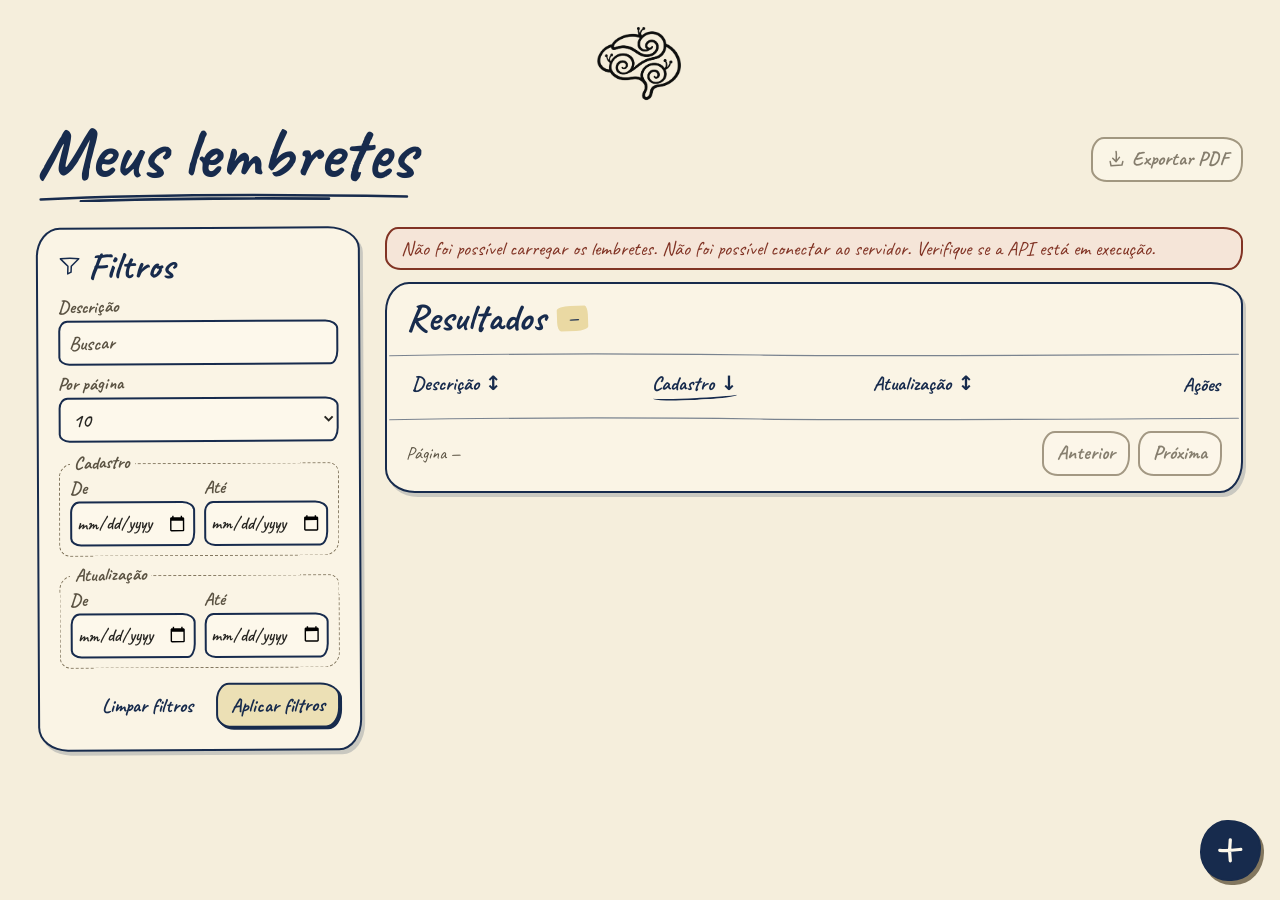
<file: frontend/index.html>
<!doctype html>
<html lang="pt-BR">
<head>
    <meta charset="utf-8">
    <meta name="viewport" content="width=device-width, initial-scale=1">
    <title>Lenta-Mente</title>
    <link rel="icon" type="image/png" href="assets/logo.png">
    <link rel="stylesheet" href="css/style.css">
    <script src="js/api.js" defer></script>
    <script src="js/app.js" defer></script>
</head>
<body>
    <header class="topo container">
        <img class="marca" src="assets/logo.png" width="1254" height="1254"
             alt="Lenta-Mente">
    </header>
    <button class="fab" id="btnNovo" type="button" aria-label="Novo lembrete">
        <svg viewBox="0 0 32 32" fill="none" stroke="currentColor" stroke-width="3.4" stroke-linecap="round" aria-hidden="true">
            <path d="M16 5c-1 8-1 15 0 22M5 16c7 1 14 0 22-1"/>
        </svg>
        <span class="fab-rotulo" aria-hidden="true">Novo lembrete</span>
    </button>
    <main class="container">
        <div class="cabecalho">
            <h1>Meus lembretes
                <svg class="sublinhado" viewBox="0 0 320 22" preserveAspectRatio="none" fill="none" aria-hidden="true">
                    <path d="M4 15C83 4 193 2 314 8M38 19c75-7 164-7 210-6"/>
                </svg>
            </h1>
            <button id="btnImprimir" type="button" title="Baixar relatório da página atual" disabled>
                <svg viewBox="0 0 24 24" fill="none" stroke="currentColor" stroke-width="1.8" stroke-linecap="round" stroke-linejoin="round" aria-hidden="true">
                    <path d="M12 3c1 4 0 8 0 12m-4-4 4 4 4-5M5 15l1 5 13-1 1-4"/>
                </svg>
                Exportar PDF
            </button>
        </div>
        <div class="caderno">
            <section class="painel filtros" aria-labelledby="tituloFiltros">
                <h2 id="tituloFiltros">
                    <svg viewBox="0 0 28 26" fill="none" stroke="currentColor" stroke-width="1.8" stroke-linecap="round" stroke-linejoin="round" aria-hidden="true">
                        <path d="M3 4c7-1 15-1 22 0l-9 9-.3 7-4 2 .3-9C9 10 5 6 3 4Z"/>
                    </svg>
                    Filtros
                </h2>
                <form id="formFiltros">
                    <div class="busca">
                        <label>Descrição <input type="search" id="filtroDescricao" name="Descricao" placeholder="Buscar"></label>
                        <label>Por página
                            <select id="tamanhoPagina" name="TamanhoPagina">
                                <option value="5">5</option><option value="10" selected>10</option><option value="20">20</option>
                            </select>
                        </label>
                    </div>
                    <div class="datas">
                        <fieldset>
                            <legend>Cadastro</legend>
                            <label>De <input type="date" name="DataCadastroInicial" min="1000-01-01" max="9999-12-30"></label>
                            <label>Até <input type="date" name="DataCadastroFinal" min="1000-01-01" max="9999-12-30"></label>
                        </fieldset>
                        <fieldset>
                            <legend>Atualização</legend>
                            <label>De <input type="date" name="DataAtualizacaoInicial" min="1000-01-01" max="9999-12-30"></label>
                            <label>Até <input type="date" name="DataAtualizacaoFinal" min="1000-01-01" max="9999-12-30"></label>
                        </fieldset>
                    </div>
                    <div class="acoes">
                        <button id="btnLimpar" type="button" class="discreto">Limpar filtros</button>
                        <button id="btnFiltrar" type="submit" class="aplicar">Aplicar filtros</button>
                    </div>
                </form>
            </section>
            <div class="lista">
                <p id="toast" class="aviso sucesso" role="status"></p>
                <p id="erro" class="aviso erro" role="alert"></p>
                <section class="painel resultados" aria-labelledby="tituloResultados">
                    <div class="resumo">
                        <h2 id="tituloResultados">Resultados <span id="totalRegistros">—</span></h2>
                    </div>
                    <div id="areaResultados" aria-busy="false">
                        <div class="tabela" tabindex="0" role="region" aria-label="Tabela de lembretes">
                            <table>
                                <thead>
                                    <tr>
                                        <th scope="col"><button type="button" class="ordenar" data-ordem="Descricao">Descrição <span aria-hidden="true">↕</span></button></th>
                                        <th scope="col"><button type="button" class="ordenar" data-ordem="DataCadastro">Cadastro <span aria-hidden="true">↓</span></button></th>
                                        <th scope="col"><button type="button" class="ordenar" data-ordem="DataAtualizacao">Atualização <span aria-hidden="true">↕</span></button></th>
                                        <th scope="col">Ações</th>
                                    </tr>
                                </thead>
                                <tbody id="listaLembretes"></tbody>
                            </table>
                        </div>
                        <p id="mensagemVazia" class="estado" hidden>Nenhum lembrete encontrado.</p>
                    </div>
                    <p id="carregamento" class="estado atividade" role="status"></p>
                    <nav class="paginacao" aria-label="Paginação dos lembretes">
                        <span id="paginaAtual">Página —</span>
                        <div class="acoes">
                            <button id="btnAnterior" type="button" disabled>Anterior</button>
                            <button id="btnProximo" type="button" disabled>Próxima</button>
                        </div>
                    </nav>
                </section>
            </div>
        </div>
    </main>

    <dialog id="formulario" aria-labelledby="tituloFormulario">
        <h2 id="tituloFormulario">Novo lembrete</h2>
        <form id="formLembrete">
            <input type="hidden" id="lembreteId">
            <label for="descricao">Descrição</label>
            <textarea id="descricao" maxlength="500" required autofocus rows="4" aria-describedby="limiteDescricao"></textarea>
            <p class="meta" id="limiteDescricao">Até 500 caracteres.</p>
            <p id="atividadeFormulario" class="atividade modal-status" role="status"></p>
            <p id="erroFormulario" class="aviso erro" role="alert"></p>
            <div class="rodape-modal">
                <small class="atalho" id="atalhoSalvar"><kbd>Ctrl</kbd> + <kbd>Enter</kbd></small>
                <div class="acoes">
                    <button type="button" id="btnCancelar">Cancelar</button>
                    <button type="submit" id="btnSalvar" class="primario" aria-describedby="atalhoSalvar">Salvar</button>
                </div>
            </div>
        </form>
    </dialog>

    <dialog id="confirmacaoExclusao" aria-labelledby="tituloExclusao" aria-describedby="avisoExclusao">
        <h2 id="tituloExclusao">Excluir lembrete?</h2>
        <p id="avisoExclusao">O lembrete será removido da sua lista.</p>
        <p id="atividadeExclusao" class="atividade modal-status" role="status"></p>
        <p id="erroExclusao" class="aviso erro" role="alert"></p>
        <form id="formExclusao" class="acoes">
            <button type="button" id="btnCancelarExclusao" autofocus>Cancelar</button>
            <button type="submit" id="btnConfirmarExclusao" class="destrutivo">Excluir</button>
        </form>
    </dialog>

    <template id="linhaLembrete">
        <tr>
            <td class="descricao"></td>
            <td class="data" data-rotulo="Cadastro"></td>
            <td class="data" data-rotulo="Atualização"></td>
            <td><div class="acoes linha">
                <button type="button" class="discreto editar">
                    <svg viewBox="0 0 20 20" fill="none" stroke="currentColor" stroke-width="1.5" stroke-linecap="round" stroke-linejoin="round" aria-hidden="true">
                        <path d="m4 13-1 4 4-1L17 6l-3-3L4 13Zm8-8 3 3"/>
                    </svg>Editar
                </button>
                <button type="button" class="discreto excluir">
                    <svg viewBox="0 0 20 20" fill="none" stroke="currentColor" stroke-width="1.5" stroke-linecap="round" stroke-linejoin="round" aria-hidden="true">
                        <path d="M4 6c4-1 8 0 12 0M8 5l1-2h3l1 2M5 7l1 10h8l1-10M8 9v5m4-5-.5 5"/>
                    </svg>Excluir
                </button>
            </div></td>
        </tr>
    </template>
</body>
</html>
</file>
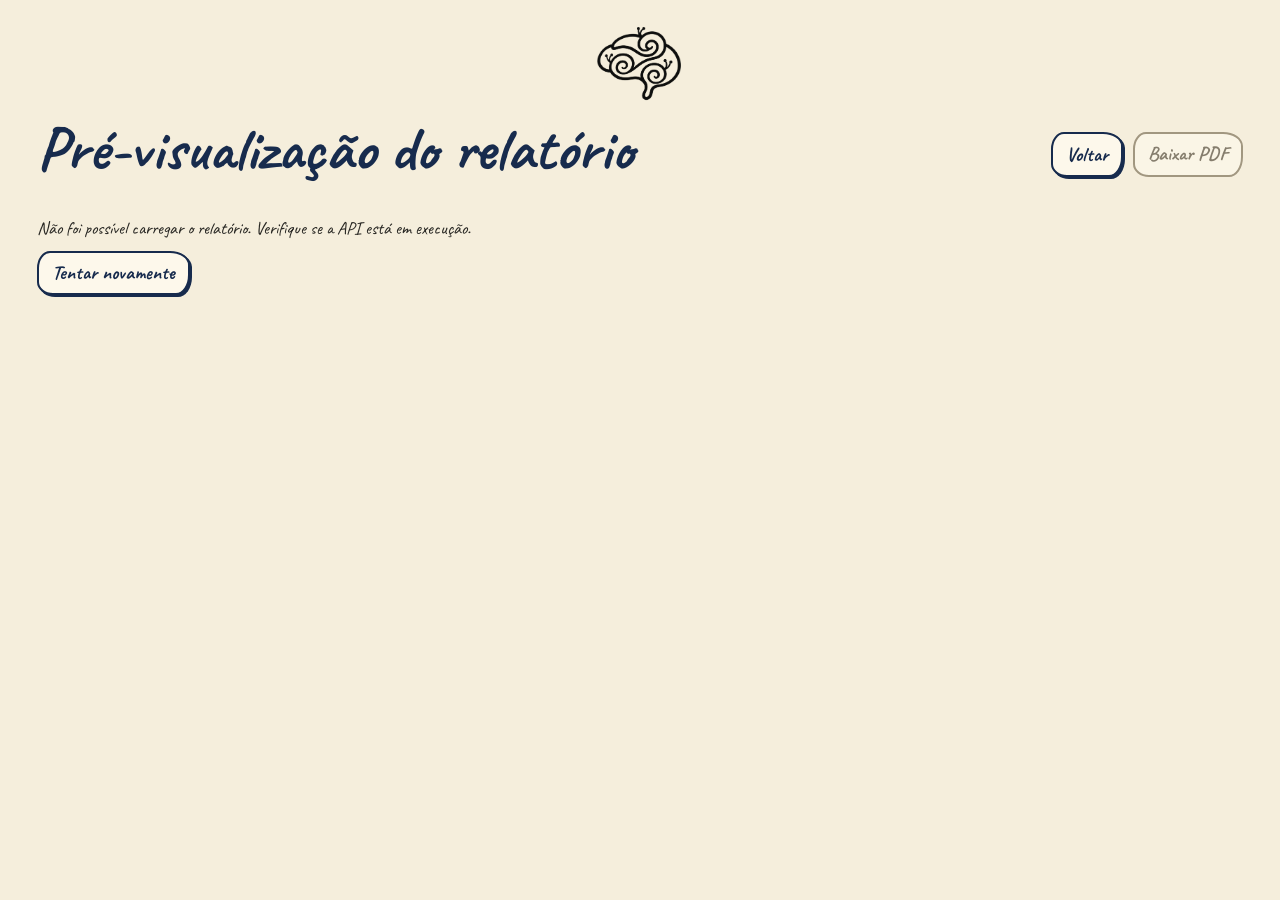
<file: frontend/relatorio.html>
<!doctype html>
<html lang="pt-BR">
<head>
    <meta charset="utf-8">
    <meta name="viewport" content="width=device-width, initial-scale=1">
    <title>Pré-visualização do relatório | Lenta-Mente</title>
    <link rel="icon" type="image/png" href="assets/logo.png">
    <link rel="stylesheet" href="css/style.css">
    <link rel="stylesheet" href="css/relatorio.css">
    <script src="js/api.js" defer></script>
    <script src="js/relatorio.js" defer></script>
</head>
<body>
    <header class="topo">
        <img class="marca" src="assets/logo.png" width="1254" height="1254" alt="Lenta-Mente">
    </header>
    <main class="container relatorio">
        <header class="cabecalho">
            <h1>Pré-visualização do relatório</h1>
            <div class="acoes-relatorio">
                <a id="voltar" class="acao-relatorio" href="./">Voltar</a>
                <button id="baixar" class="primario" type="button" disabled>Baixar PDF</button>
            </div>
        </header>
        <p id="estado-relatorio" role="status">Gerando relatório…</p>
        <button id="tentar" type="button" hidden>Tentar novamente</button>
        <iframe id="documento" title="Relatório de lembretes em PDF" hidden></iframe>
    </main>
</body>
</html>
</file>
<file: frontend/css/style.css>
@font-face {
    font-family: Caveat;
    src: url("../assets/caveat.ttf") format("truetype");
    font-style: normal;
    font-weight: 400 700;
    font-display: swap;
}

:root {
    color-scheme: light;
    font-family: Caveat, "Segoe Print", "Comic Sans MS", system-ui, sans-serif;
    font-size: 18px;
    --papel: #f5eedc;
    --folha: #faf4e5;
    --campo: #fdf8eb;
    --navy: #172b4d;
    --texto: #282723;
    --suave: #5b5343;
    --tinta-leve: #82765e;
    --marca-texto: #ead9a3;
    --erro: #813324;
    --sucesso: #315731;
    --forma-curta: 13px 20px 14px 16px / 17px 14px 20px 13px;
    --traco: url("data:image/svg+xml,%3Csvg xmlns='http://www.w3.org/2000/svg' viewBox='0 0 300 8' preserveAspectRatio='none'%3E%3Cpath d='M1 5C45 2 88 2 131 4s86 1 168-1' fill='none' stroke='%23172b4d' stroke-opacity='.56' stroke-width='1.25' vector-effect='non-scaling-stroke' stroke-linecap='round'/%3E%3C/svg%3E");
    background: var(--papel);
    color: var(--texto);
}

* { box-sizing: border-box; }
body { margin: 0; }
[hidden] { display: none !important; }
.container { width: min(100% - 3.5rem, 67rem); margin-inline: auto; }
.topo { display: flex; justify-content: center; padding-top: .45rem; }
.marca { display: block; width: clamp(4.5rem, 9vw, 6.1rem); height: auto; }
main { padding-bottom: calc(6rem + env(safe-area-inset-bottom)); }
h1, h2, p { margin: 0; }
h1, h2 { color: var(--navy); font-weight: 700; line-height: 1; }
h1 { position: relative; width: fit-content; font-size: clamp(2.65rem, 6vw, 4rem); padding-bottom: .6rem; }
h2 { font-size: 2.1rem; }
.sublinhado {
    position: absolute; bottom: -.1rem; left: -.02em; width: 100%; height: .53rem;
    stroke: var(--navy); stroke-width: 2.65; stroke-linecap: round;
}
.sublinhado path { vector-effect: non-scaling-stroke; }
.cabecalho, .paginacao, .rodape-modal {
    display: flex; align-items: center; justify-content: space-between; flex-wrap: wrap; gap: .85rem;
}
.cabecalho { margin-bottom: 1.45rem; }
.caderno { display: grid; grid-template-columns: minmax(16rem, 18rem) minmax(0, 1fr); align-items: start; gap: 1.35rem; }
.lista { min-width: 0; }

button, input, select, textarea { font: inherit; }
button {
    min-height: 2.48rem;
    display: inline-flex; align-items: center; justify-content: center; gap: .35rem;
    padding: .25rem .72rem;
    border: 2px solid var(--navy); border-radius: var(--forma-curta);
    background: var(--campo); color: var(--navy); box-shadow: 2px 2px 0 var(--navy);
    cursor: pointer; font-size: 1.1rem; font-weight: 700; line-height: 1.1;
    transition: background-color .15s, box-shadow .15s, transform .15s;
}
button svg { width: 1.12rem; height: 1.12rem; flex: none; }
button:hover:not(:disabled) { background: #f1e4bc; }
button:active:not(:disabled) { transform: translate(1px, 1px); box-shadow: 1px 1px 0 var(--navy); }
button:disabled { color: var(--suave); border-color: var(--tinta-leve); box-shadow: none; opacity: .72; cursor: default; }
:focus-visible { outline: 2px dashed var(--navy); outline-offset: 4px; }
button.primario:not(:disabled), button.fab:not(:disabled) { background: var(--navy); color: var(--campo); }
button.primario:hover:not(:disabled), button.fab:hover:not(:disabled) { background: #304667; }
button.aplicar:not(:disabled) { background: #ece0b5; }
button.aplicar:hover:not(:disabled) { background: #e4d29d; }
button.discreto, button.ordenar { border-color: transparent; box-shadow: none; background: transparent; }
button.discreto:hover:not(:disabled) { border-color: currentColor; }
button.excluir:not(:disabled) { color: var(--erro); }
button.destrutivo:not(:disabled) { background: var(--erro); border-color: var(--erro); color: var(--campo); }
button.destrutivo:hover:not(:disabled) { background: #68291e; }

button.fab {
    position: fixed; z-index: 2;
    right: max(1.05rem, calc(env(safe-area-inset-right) + .65rem));
    bottom: max(1.05rem, calc(env(safe-area-inset-bottom) + .65rem));
    min-width: 3.4rem; min-height: 3.38rem; gap: 0; padding: 0 .74rem;
    border: 2px solid var(--navy); border-radius: 44% 53% 48% 46% / 52% 43% 53% 47%;
    box-shadow: 3px 4px 0 var(--tinta-leve);
}
.fab svg { width: 1.7rem; height: 1.7rem; }
.fab-rotulo {
    max-width: 0; overflow: hidden; opacity: 0; white-space: nowrap;
    transition: max-width .24s ease, opacity .16s, margin .24s;
}
button.fab:focus-visible { border-radius: 24px 30px 27px 23px / 28px 26px 24px 30px; }
.fab:focus-visible .fab-rotulo { max-width: 7.2rem; margin-inline: .4rem .15rem; opacity: 1; }
@media (hover: hover), (pointer: none) {
    button.fab:hover:not(:disabled) { border-radius: 24px 30px 27px 23px / 28px 26px 24px 30px; }
    .fab:hover:not(:disabled) .fab-rotulo { max-width: 7.2rem; margin-inline: .4rem .15rem; opacity: 1; }
}

.painel, dialog {
    border: 2.5px solid var(--navy);
    border-radius: 24px 32px 23px 30px / 29px 22px 31px 24px;
    background: var(--folha); box-shadow: 3px 4px 0 #172b4d32;
}
.filtros { padding: 1rem 1.1rem 1.15rem; transform: rotate(-.28deg); }
.filtros h2 { display: flex; align-items: center; gap: .4rem; margin-bottom: .7rem; }
.filtros h2 svg { width: 1.3rem; height: 1.3rem; }
.busca, .datas, fieldset { display: grid; gap: .5rem; }
.busca { grid-template-columns: minmax(0, 1fr); }
.datas { margin-block: .6rem .85rem; }
fieldset {
    margin: 0; min-width: 0; grid-template-columns: repeat(2, minmax(0, 1fr));
    padding: .28rem .55rem .5rem; border: 1px dashed var(--tinta-leve);
    border-radius: 14px 10px 15px 11px;
}
legend, label, .meta { color: var(--suave); line-height: 1.1; }
legend { padding-inline: .25rem; font-weight: 700; }
label { display: grid; gap: .18rem; font-weight: 700; }
input:not([type="hidden"]), textarea, select {
    min-width: 0; width: 100%; min-height: 2.5rem; padding: .24rem .48rem;
    background: var(--campo); color: var(--texto); border: 2px solid var(--navy);
    border-radius: 9px 13px 8px 11px / 11px 9px 14px 8px;
    font-size: 1.1rem; font-weight: 600;
}
input:disabled, select:disabled { opacity: .6; }
input[type="date"] { min-width: 0; font-size: 1rem; padding-inline: .23rem; }
textarea { resize: vertical; }
input::placeholder { color: var(--suave); opacity: 1; }
.acoes { display: flex; justify-content: flex-end; flex-wrap: wrap; gap: .45rem; }
.resumo, .paginacao { padding: .85rem 1.06rem; }
.resumo h2 { display: flex; align-items: center; flex-wrap: wrap; gap: .65rem; }
#totalRegistros {
    padding: .15rem .58rem .16rem; color: var(--navy); font: 700 1.03rem/1.05 Caveat, system-ui, sans-serif;
    background: var(--marca-texto); border-radius: 44% 10% 40% 12% / 16% 36% 18% 35%;
    transform: rotate(-2deg);
}
.paginacao { color: var(--suave); }
.tabela { overflow-x: auto; }
.tabela:focus-visible { outline-offset: -3px; }
table { width: 100%; border-collapse: collapse; text-align: left; }
thead, tbody tr, .paginacao { background: var(--traco) top center / 100% .34rem no-repeat; }
th, td { padding: .52rem .48rem; }
th { color: var(--navy); font-size: 1.08rem; }
th:first-child, td:first-child { padding-left: 1.05rem; }
th:last-child { text-align: right; padding-right: 1.15rem; }
th button.ordenar { position: relative; min-width: 0; padding-inline: .2rem; white-space: nowrap; }
button.ordenar:hover:not(:disabled) { background: transparent; color: #415475; }
.ordenar[aria-pressed="true"]::after {
    content: ""; position: absolute; bottom: .24rem; left: .22rem; right: .22rem;
    height: .28rem; border-bottom: 2px solid var(--navy);
    border-radius: 28% 65% 53% 62%; transform: rotate(-3deg);
}
td.data { color: var(--suave); font-size: 1.02rem; line-height: 1.2; }
td.descricao { width: 100%; overflow-wrap: anywhere; white-space: pre-wrap; font-size: 1.18rem; line-height: 1.22; }
.linha { flex-wrap: nowrap; }
.linha button { padding-inline: .32rem; }
.linha svg { width: .88rem; height: .88rem; }
.estado { text-align: center; padding: 1.3rem .75rem; color: var(--suave); font-size: 1.12rem; }
.atividade { padding: .5rem .75rem; }
.aviso {
    margin-bottom: .65rem; padding: .45rem .75rem; border: 2px solid currentColor;
    border-radius: var(--forma-curta); font-size: 1.1rem; line-height: 1.18;
}
.aviso:empty, .atividade:empty { margin: 0; padding: 0; border: 0; }
.sucesso:not(:empty) { background: #edf0da; color: var(--sucesso); }
.erro:not(:empty) { background: #f5e5d8; color: var(--erro); }

dialog { width: min(100% - 1.5rem, 30rem); max-height: calc(100dvh - 1.5rem); color: var(--texto); padding: 1.3rem; }
dialog::backdrop { background: rgb(23 43 77 / 38%); }
dialog h2 { margin-bottom: .8rem; }
dialog label { margin-bottom: .28rem; }
dialog .meta { margin: .32rem 0 .65rem; }
#avisoExclusao { margin-bottom: .8rem; font-size: 1.14rem; }
.modal-status { padding-left: 0; color: var(--navy); }
.atalho { color: var(--suave); font-size: 1rem; }
kbd {
    font: 700 .93rem Caveat, system-ui, sans-serif;
    border: 1px solid var(--tinta-leve); border-radius: 4px 6px 4px 5px;
    padding: 0 .24rem; background: var(--papel);
}

@media (max-width: 65rem) {
    .caderno { grid-template-columns: minmax(0, 1fr); }
    .filtros { transform: none; }
    .busca { grid-template-columns: minmax(0, 1fr) 7rem; }
    .datas { grid-template-columns: repeat(2, minmax(0, 1fr)); }
}
@media (max-width: 43rem) {
    .container { width: calc(100% - 1.6rem); }
    .datas { grid-template-columns: 1fr; }
    .tabela table, .tabela thead, .tabela tbody { display: block; }
    .tabela thead tr { display: flex; flex-wrap: wrap; gap: .12rem .3rem; padding: .23rem .65rem; }
    .tabela th { padding: 0; }
    .tabela th:last-child { display: none; }
    .tabela tbody tr {
        display: grid; grid-template-columns: repeat(2, minmax(0, 1fr));
        padding: .56rem .64rem; margin: .3rem .5rem .56rem;
        background: var(--campo); border: 1.5px solid var(--navy);
        border-radius: 14px 18px 13px 16px / 15px 12px 18px 10px;
    }
    .tabela tbody tr:nth-child(even) { border-radius: 17px 12px 17px 14px / 12px 16px 13px 18px; }
    .tabela td { padding: .23rem; }
    .tabela td:first-child, .tabela td:last-child { grid-column: 1 / -1; }
    td.data::before { content: attr(data-rotulo); color: var(--navy); display: block; font-weight: 700; }
}
@media (max-width: 22rem) {
    .container { width: calc(100% - 1.35rem); }
    .filtros, dialog { padding: .75rem; }
    .busca { grid-template-columns: minmax(0, 1fr) 5.2rem; }
    .rodape-modal .acoes { margin-left: auto; }
}
@media (prefers-reduced-motion: reduce) {
    *, *::before, *::after { transition: none !important; }
}
</file>
<file: frontend/css/relatorio.css>
.relatorio {
    padding-bottom: 1.5rem;
}
.relatorio h1 {
    font-size: clamp(2.15rem, 5vw, 3.45rem);
}
.acoes-relatorio {
    display: flex;
    flex-wrap: wrap;
    gap: .55rem;
    align-items: center;
}
.acao-relatorio {
    display: inline-flex;
    align-items: center;
    min-height: 2.48rem;
    padding: .25rem .72rem;
    border: 2px solid var(--navy);
    border-radius: var(--forma-curta);
    background: var(--campo);
    color: var(--navy);
    box-shadow: 2px 2px 0 var(--navy);
    font-size: 1.1rem;
    font-weight: 700;
    text-decoration: none;
}
.acao-relatorio:hover {
    background: #f1e4bc;
}
#documento {
    display: block;
    width: 100%;
    height: 70vh;
    min-height: 18rem;
    border: 2px solid var(--navy);
    border-radius: var(--forma-curta);
    background: var(--folha);
}
#estado-relatorio {
    margin-bottom: .65rem;
}
</file>
